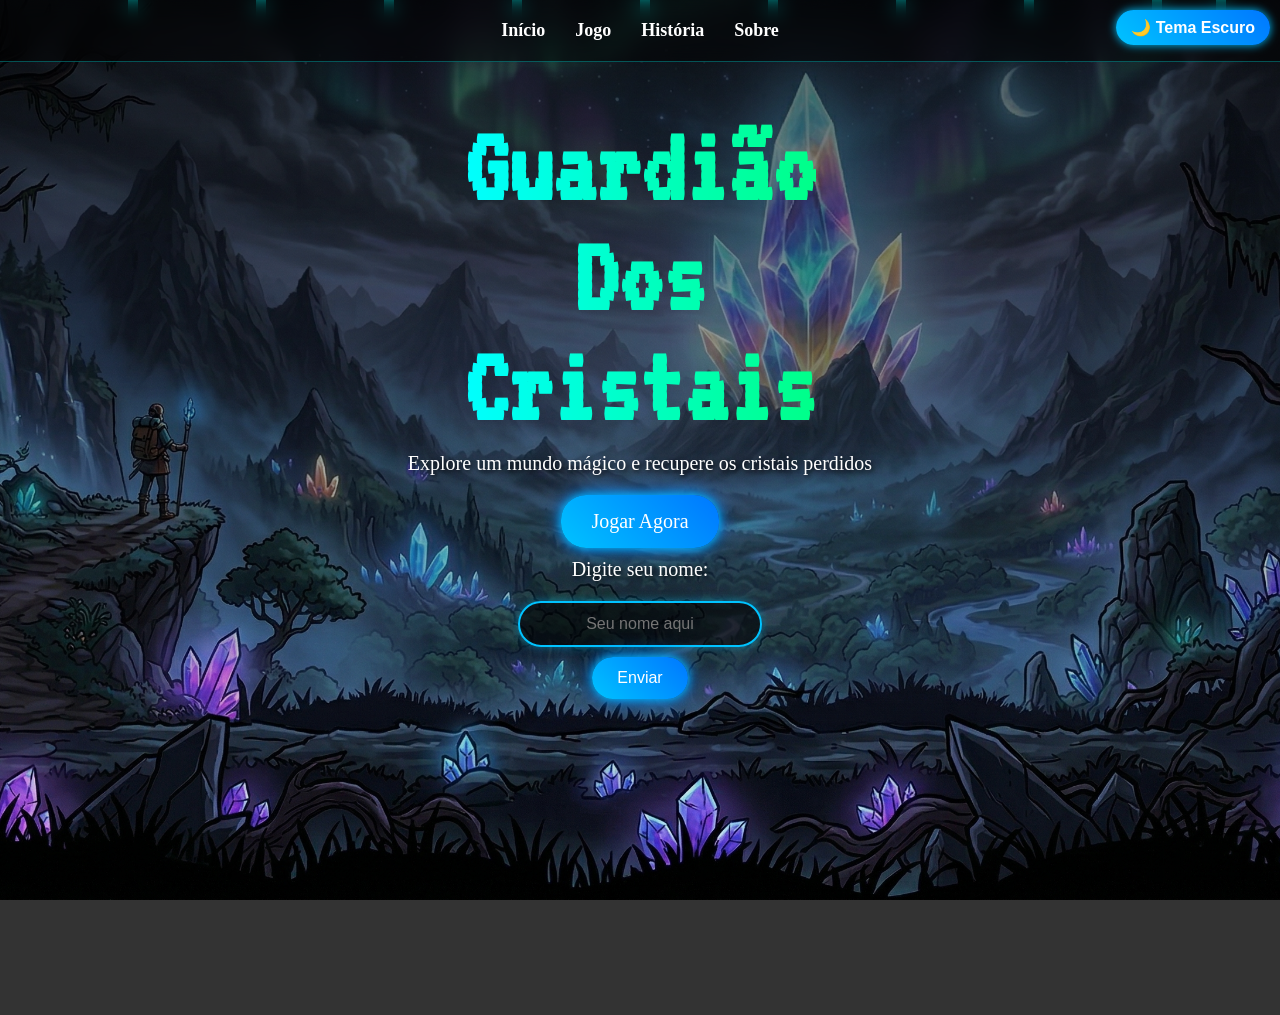
<file: index.html>
<!doctype html>
<html lang="pt-br">
  <head>
    <meta charset="UTF-8" />
    <meta name="viewport" content="width=device-width, initial-scale=1.0" />
    <title>Guardião Dos Cristais</title>
    <link rel="stylesheet" href="css/Style.css" />
    <link
      href="https://fonts.googleapis.com/css2?family=VT323&display=swap"
      rel="stylesheet"
    />
  </head>

  <body>
    <div id="conteudo-sensivel">
      <div id="header-placeholder"></div>

      <main>
        <section id="início" class="inicio">
          <div class="conteudo">
            <h1>
              Guardião <br />
              Dos <br />
              Cristais
            </h1>
            <p>Explore um mundo mágico e recupere os cristais perdidos</p>
            <a href="pages/jogo.html" id="botao" class="botao"
              >Jogar Agora</a
            >
          </div>

          <div>
            <p>Digite seu nome:</p>

            <input type="text" id="nome" placeholder="Seu nome aqui" />
            <br />
            <button onclick="mostrarMensagem()">Enviar</button>

            <p id="mensagem"></p>
          </div>

          <div class="efeitos">
            <div class="cristais">
              <span></span><span></span><span></span><span></span><span></span>
              <span></span><span></span><span></span><span></span><span></span>
            </div>
          </div>
        </section>
      </main>

      <div id="footer-placeholder"></div>

      <script src="js/components.js"></script>
      <script src="js/theme.js"></script>
      <script src="js/lancamento.js"></script>
      <script src="js/nomeSaudacao.js"></script>
    </div>
  </body>
</html>
</file>
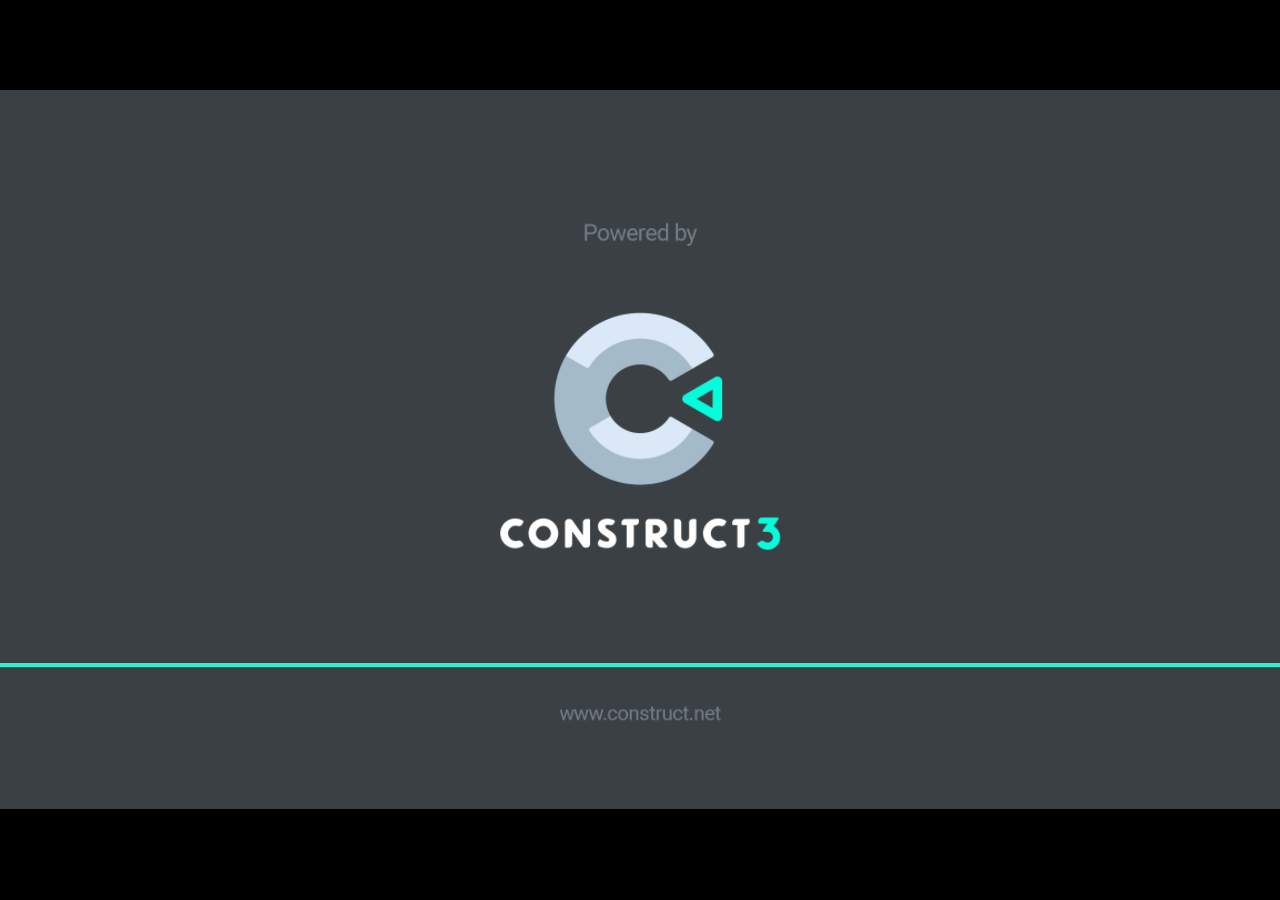
<file: Guardião dos Cristais.html5/index.html>
<!doctype html>
<html>
  <head>
    <meta charset="UTF-8" />
    <title>Guardião dos Cristais</title>
    <meta
      name="viewport"
      content="width=device-width, initial-scale=1.0, maximum-scale=1.0, minimum-scale=1.0, user-scalable=no"
    />

    <!-- Made with Construct, the game and app creator :: https://www.construct.net -->
    <meta name="generator" content="Scirra Construct" />

    <link rel="manifest" href="appmanifest.json" />
    <link rel="apple-touch-icon" sizes="128x128" href="icons/icon-128.png" />
    <link rel="apple-touch-icon" sizes="256x256" href="icons/icon-256.png" />
    <link rel="apple-touch-icon" sizes="512x512" href="icons/icon-512.png" />
    <link rel="icon" type="image/png" href="icons/icon-512.png" />

    <link rel="stylesheet" href="style.css" />

    <script>
      window.addEventListener(
        "keydown",
        function (e) {
          // Bloqueia a seta
          if (
            [
              "ArrowUp",
              "ArrowDown",
              "ArrowLeft",
              "ArrowRight",
              "Space",
            ].includes(e.code)
          ) {
            e.preventDefault();
          }
        },
        false,
      );
    </script>
  </head>

  <body>
    <script>
      if (location.protocol.substr(0, 4) === "file") {
        alert(
          "Web exports won't work until you upload them. (When running on the file: protocol, browsers block many features from working for security reasons.)",
        );
      }
    </script>

    <noscript>
      <div id="notSupportedWrap">
        <h2 id="notSupportedTitle">This content requires JavaScript</h2>
        <p class="notSupportedMessage">
          JavaScript appears to be disabled. Please enable it to view this
          content.
        </p>
      </div>
    </noscript>
    <script src="scripts/modernjscheck.js"></script>
    <script src="scripts/supportcheck.js"></script>
    <script src="scripts/offlineclient.js" type="module"></script>
    <script src="scripts/main.js" type="module"></script>
    <script src="scripts/register-sw.js" type="module"></script>
  </body>
</html>
</file>
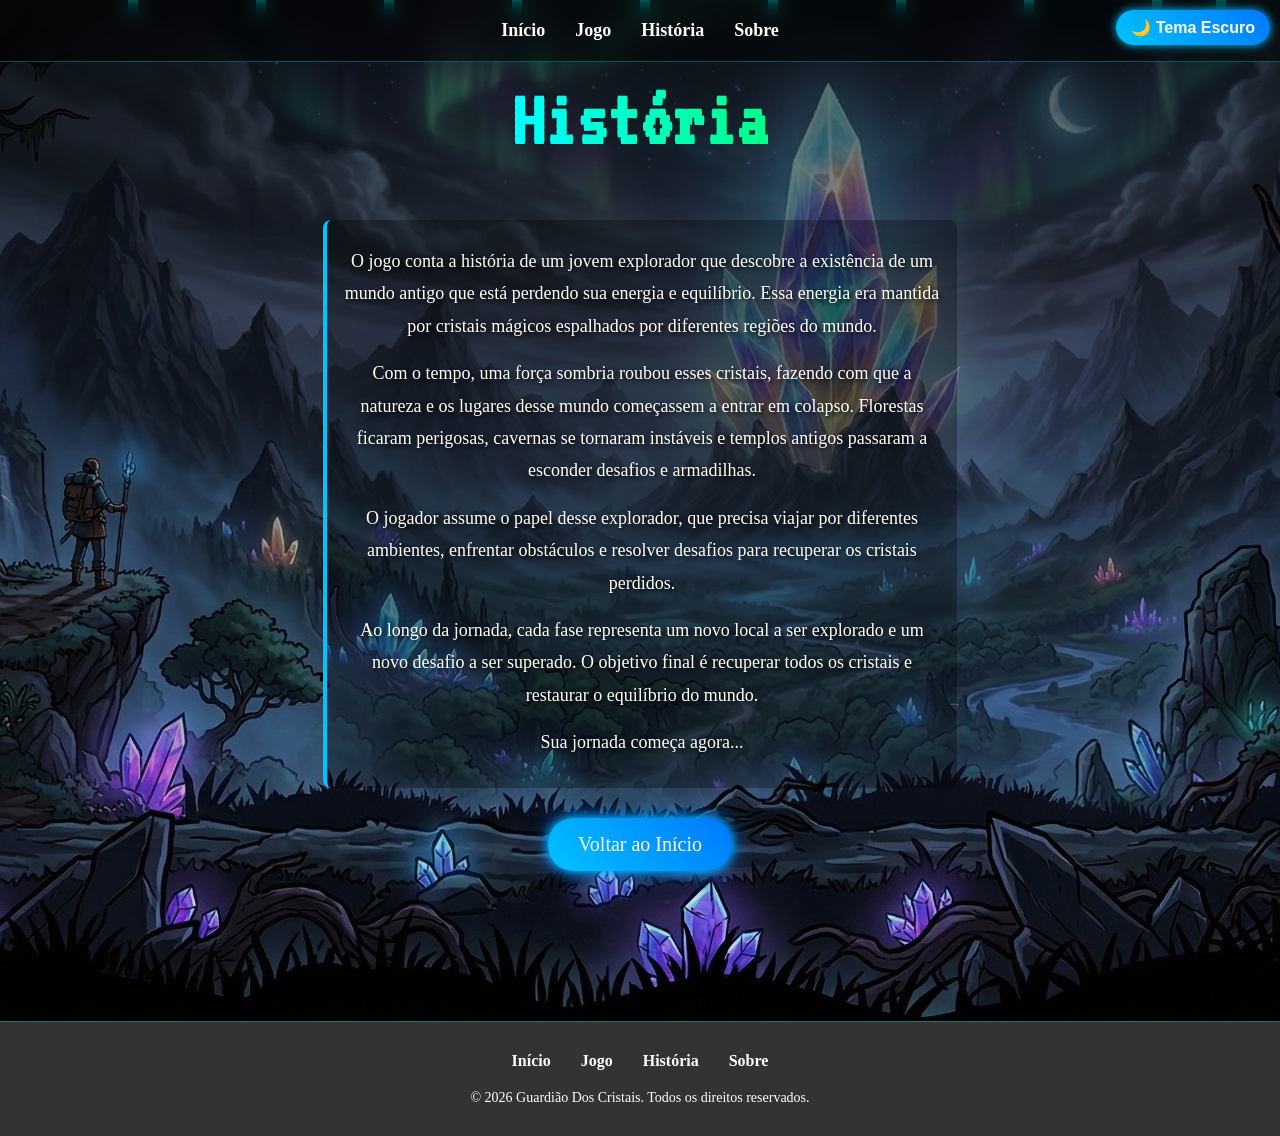
<file: pages/historia.html>
<!doctype html>
<html lang="pt-br">
  <head>
    <meta charset="UTF-8" />
    <meta name="viewport" content="width=device-width, initial-scale=1.0" />
    <title>História - Guardião Dos Cristais</title>
    <link rel="stylesheet" href="../css/Style.css" />
    <link
      href="https://fonts.googleapis.com/css2?family=VT323&display=swap"
      rel="stylesheet"
    />
  </head>

  <body>
    <div id="header-placeholder"></div>

    <main>
      <section class="pagina-conteudo">
        <div class="conteudo">
          <h1>História</h1>
          <div class="info-jogo">
          <p>
            O jogo conta a história de um jovem explorador que descobre a
            existência de um mundo antigo que está perdendo sua energia e
            equilíbrio. Essa energia era mantida por cristais mágicos espalhados
            por diferentes regiões do mundo.
          </p>
          <p>
            Com o tempo, uma força sombria roubou esses cristais, fazendo com
            que a natureza e os lugares desse mundo começassem a entrar em
            colapso. Florestas ficaram perigosas, cavernas se tornaram instáveis
            e templos antigos passaram a esconder desafios e armadilhas.
          </p>
          <p>
            O jogador assume o papel desse explorador, que precisa viajar por
            diferentes ambientes, enfrentar obstáculos e resolver desafios para
            recuperar os cristais perdidos.
          </p>
          <p>
            Ao longo da jornada, cada fase representa um novo local a ser
            explorado e um novo desafio a ser superado. O objetivo final é
            recuperar todos os cristais e restaurar o equilíbrio do mundo.
          </p>
          <p>Sua jornada começa agora...</p>
          </div>
          <a href="../index.html" class="botao">Voltar ao Início</a>
        </div>

        <div class="efeitos">
          <div class="cristais">
            <span></span><span></span><span></span><span></span><span></span>
            <span></span><span></span><span></span><span></span><span></span>
          </div>
        </div>
      </section>
    </main>

    <div id="footer-placeholder"></div>

    <script src="../js/components.js"></script>
    <script src="../js/theme.js"></script>

  </body>
</html>
</file>
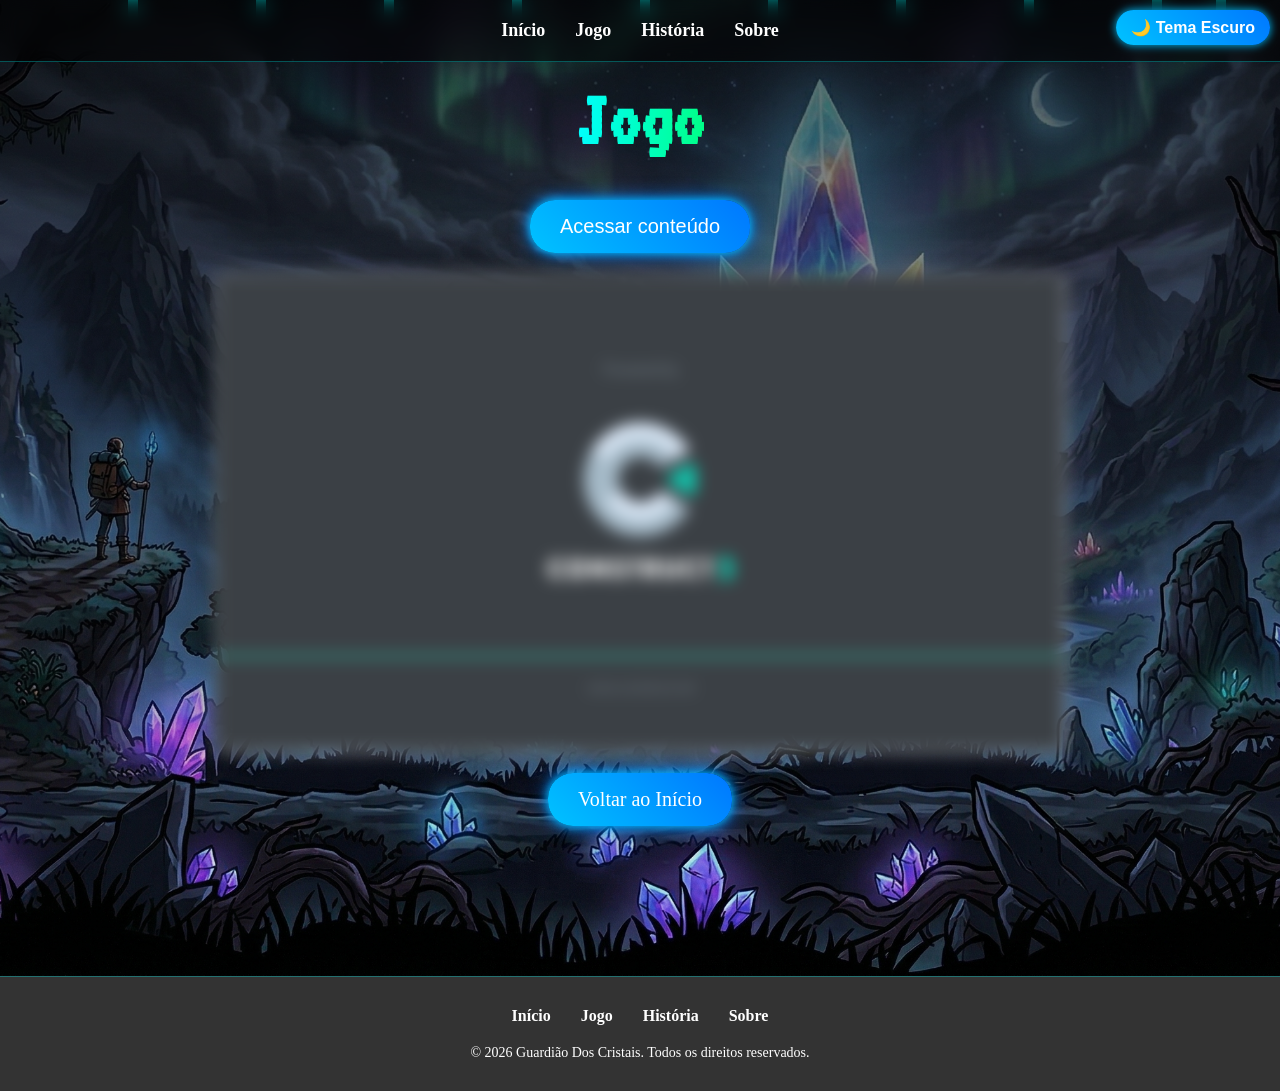
<file: pages/jogo.html>
<!doctype html>
<html lang="pt-br">
  <head>
    <meta charset="UTF-8" />
    <meta name="viewport" content="width=device-width, initial-scale=1.0" />
    <title>Jogo - Guardião Dos Cristais</title>
    <link rel="stylesheet" href="../css/Style.css" />
    <link
      href="https://fonts.googleapis.com/css2?family=VT323&display=swap"
      rel="stylesheet"
    />
  </head>

  <body>
    <div id="header-placeholder"></div>

    <main>
      <section class="pagina-conteudo">
        <div class="conteudo">
          <h1>Jogo</h1>
          <button class="botao" onclick="verificarIdade()">
            Acessar conteúdo
          </button>
          <div id="areaJogo" class="game-container">
            <iframe
              src="../Guardião dos Cristais.html5/index.html"
              title="Guardião dos Cristais"
            >
              Seu navegador não suporta iframes.
            </iframe>
          </div>
          <a href="../index.html" class="botao">Voltar ao Início</a>
        </div>

        <div class="efeitos">
          <div class="cristais">
            <span></span><span></span><span></span><span></span><span></span>
            <span></span><span></span><span></span><span></span><span></span>
          </div>
        </div>
      </section>
    </main>

    <div id="footer-placeholder"></div>

    <script src="../js/components.js"></script>
    <script src="../js/theme.js"></script>
    <script src="../js/Idade.js"></script>
  </body>
</html>
</file>
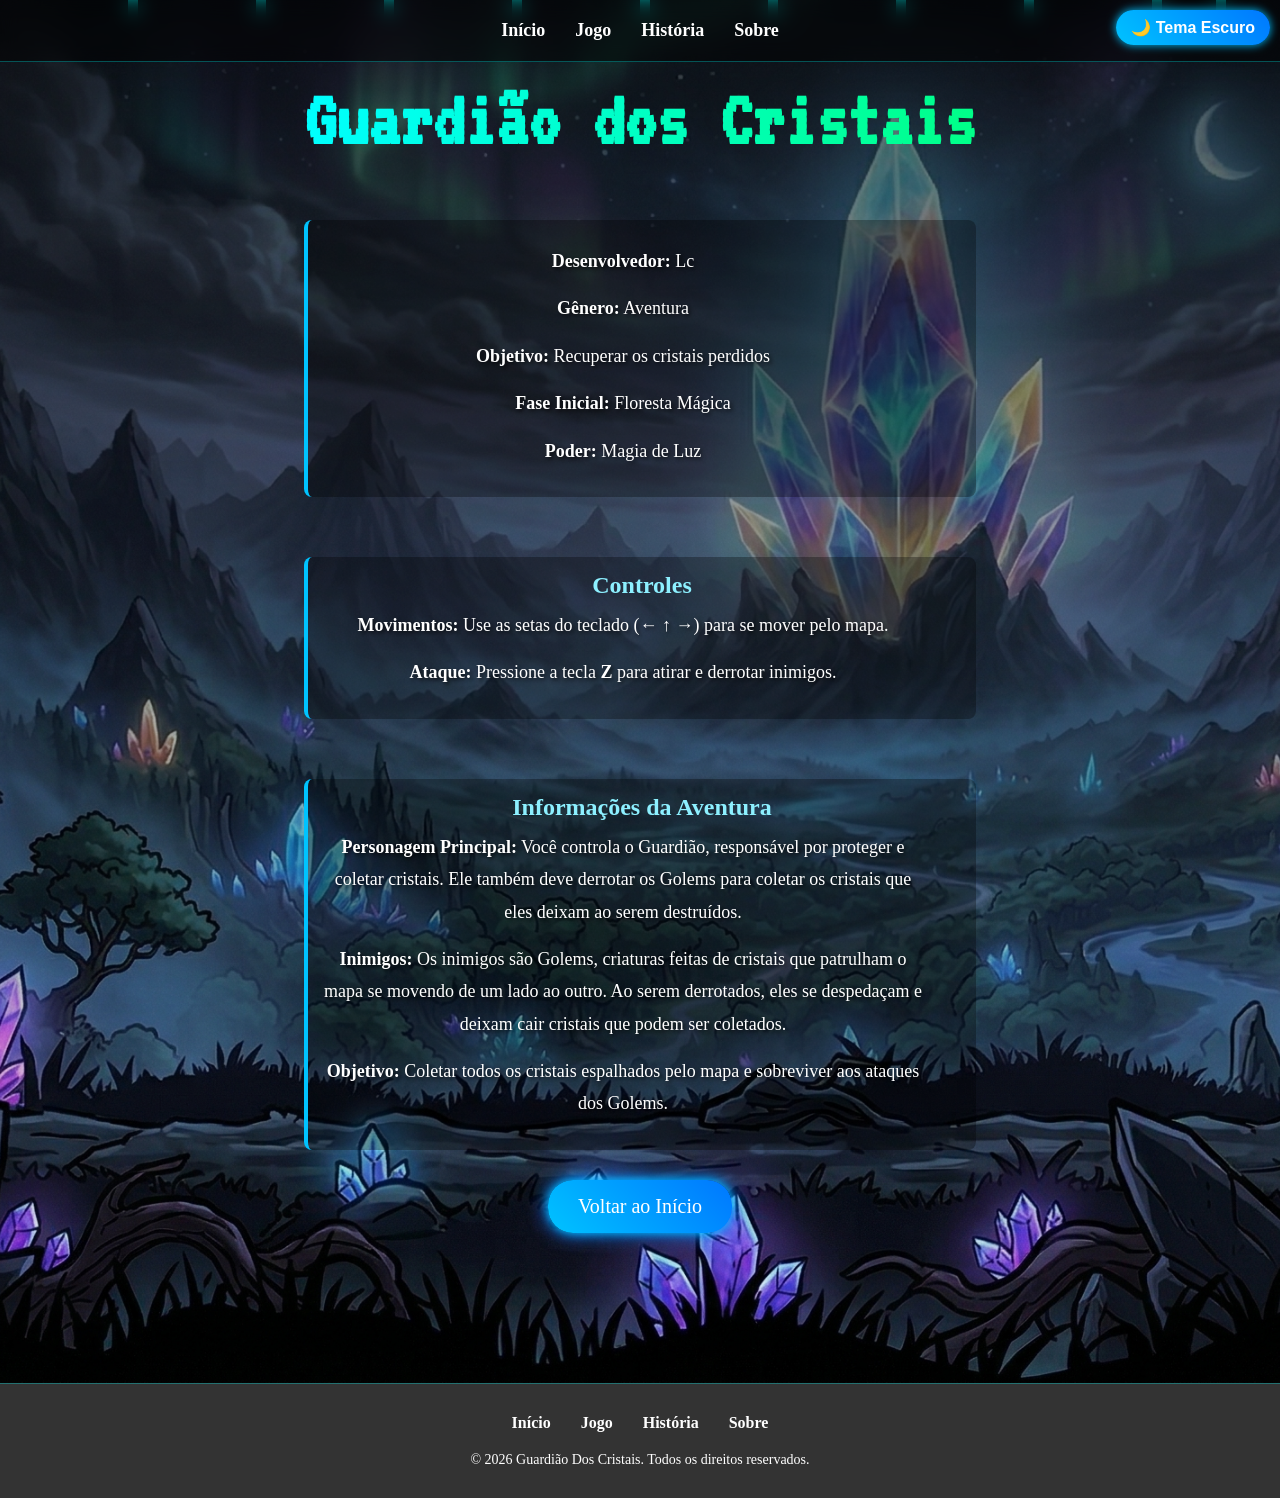
<file: pages/sobre.html>
<!doctype html>
<html lang="pt-br">
  <head>
    <meta charset="UTF-8" />
    <meta name="viewport" content="width=device-width, initial-scale=1.0" />
    <title>Sobre - Guardião Dos Cristais</title>
    <link rel="stylesheet" href="../css/Style.css" />
    <link
      href="https://fonts.googleapis.com/css2?family=VT323&display=swap"
      rel="stylesheet"
    />
  </head>

  <body>
    <div id="header-placeholder"></div>

    <main>
      <section class="pagina-conteudo">
        <div class="conteudo">
          <h1 id="titulo-site">Carregando...</h1>
          <div class="info-jogo">
            <p><strong>Desenvolvedor:</strong> <span id="info-dev"></span></p>
            <p><strong>Gênero:</strong> <span id="info-gen"></span></p>
            <p><strong>Objetivo:</strong> <span id="info-obj"></span></p>
            <p><strong>Fase Inicial:</strong> <span id="info-fase"></span></p>
            <p><strong>Poder:</strong> <span id="info-poder"></span></p>
          </div>
          <div class="info-jogo">
            <h2>Controles</h2>
            <p>
              <strong>Movimentos:</strong> Use as setas do teclado (← ↑ →) para
              se mover pelo mapa.
            </p>
            <p>
              <strong>Ataque:</strong> Pressione a tecla <strong>Z</strong> para
              atirar e derrotar inimigos.
            </p>
          </div>
          <div class="info-jogo">
            <h2>Informações da Aventura</h2>
            <p>
              <strong>Personagem Principal:</strong> Você controla o Guardião,
              responsável por proteger e coletar cristais. Ele também deve
              derrotar os Golems para coletar os cristais que eles deixam ao
              serem destruídos.
            </p>
            <p>
              <strong>Inimigos:</strong> Os inimigos são Golems, criaturas
              feitas de cristais que patrulham o mapa se movendo de um lado ao
              outro. Ao serem derrotados, eles se despedaçam e deixam cair
              cristais que podem ser coletados.
            </p>
            <p>
              <strong>Objetivo:</strong> Coletar todos os cristais espalhados
              pelo mapa e sobreviver aos ataques dos Golems.
            </p>
          </div>
          <a href="../index.html" class="botao">Voltar ao Início</a>
        </div>
        <div class="efeitos">
          <div class="cristais">
            <span></span><span></span><span></span><span></span><span></span>
            <span></span><span></span><span></span><span></span><span></span>
          </div>
        </div>
      </section>
    </main>

    <div id="footer-placeholder"></div>

    <script src="../js/components.js"></script>
    <script src="../js/theme.js"></script>
    <script src="../js/dadosJogo.js"></script>
  </body>
</html>
</file>
<file: css/Style.css>
* {
  margin: 0;
  padding: 0;
  box-sizing: border-box;
}

header {
  position: fixed;
  top: 0;
  left: 0;
  width: 100%;
  z-index: 1000;
  display: flex;
  justify-content: center;
  align-items: center;
  padding: 20px;
  background: rgba(0, 0, 0, 0.5);
  backdrop-filter: blur(10px);
  border-bottom: 1px solid rgba(0, 255, 255, 0.3);
}

/* menu */
nav {
  display: flex;
  gap: 30px;
}

/* links */
nav a {
  color: white;
  text-decoration: none;
  font-size: 18px;
  font-weight: bold;
  position: relative;
  transition: 0.3s;
}

/* hover  efeito */
nav a:hover {
  color: #00c3ff;
  transform: scale(1.1);
  text-shadow:
    0 0 10px #00c3ff,
    0 0 20px #00c3ff;
}

nav a::after {
  content: "";
  position: absolute;
  left: 0;
  bottom: -5px;
  width: 0%;
  height: 2px;
  background: #00c3ff;
  transition: 0.3s;
}

nav a:hover::after {
  width: 100%;
}

/* botao principal */
.theme-btn {
  position: absolute;
  right: 10px;
  top: 0%;
  padding: 8px 15px;
  border-radius: 20px;
  border: none;
  background: linear-gradient(45deg, #00c3ff, #0077ff);
  color: white;
  font-weight: bold;
  cursor: pointer;
  box-shadow: 0 0 10px #00c3ff;
  transition: 0.3s;
}

.theme-btn:hover {
  transform: scale(1.1);
}

main {
  padding-top: 80px;
  padding-bottom: 150px;
  min-height: 100vh;
  display: flex;
  justify-content: center;
  align-items: center;
  text-align: center;
  background-image:
    linear-gradient(rgba(0, 0, 0, 0.6), rgba(0, 0, 0, 0)),
    url("../imgs/BGFundoEscuro.png");
  background-size: cover;
  background-position: center;
  color: #8df0ff;
  position: relative;
  overflow: hidden;
}

.conteudo {
  display: flex;
  flex-direction: column;
  align-items: center;
  z-index: 2;
}

main h1 {
  font-size: 110px;
  font-family: "VT323", monospace;
  background: linear-gradient(90deg, #00ffff, #00ff88);
  background-clip: text;
  color: transparent;
  animation: brilho 3s infinite;
}

main p {
  font-size: 20px;
  margin: 10px 0 20px;
  color: white;
  text-shadow: 2px 2px 4px rgba(0, 0, 0, 0.8);
}

.botao {
  padding: 15px 30px;
  font-size: 20px;
  color: white;
  text-decoration: none;
  background: linear-gradient(45deg, #00c3ff, #0077ff);
  border-radius: 25px;
  box-shadow:
    0 0 10px #00c3ff,
    0 0 20px #0077ff;
  transition: 0.5s;
}

.botao:hover {
  transform: scale(1.1);
}

.efeitos {
  pointer-events: none;
  position: absolute;
  top: 0;
  left: 0;
  width: 100%;
  height: 100%;
  z-index: 1;
}

.cristais {
  width: 100%;
  height: 100%;
  position: relative;
}

.cristais span {
  position: absolute;
  width: 10px;
  height: 20px;
  background: linear-gradient(#00ffff, transparent);
  animation: cair linear infinite;
}

/* posicao */
.cristais span:nth-child(1) {
  left: 10%;
  animation-duration: 4s;
}

.cristais span:nth-child(2) {
  left: 20%;
  animation-duration: 6s;
}

.cristais span:nth-child(3) {
  left: 30%;
  animation-duration: 5s;
}

.cristais span:nth-child(4) {
  left: 40%;
  animation-duration: 7s;
}

.cristais span:nth-child(5) {
  left: 50%;
  animation-duration: 4.5s;
}

.cristais span:nth-child(6) {
  left: 60%;
  animation-duration: 6.5s;
}

.cristais span:nth-child(7) {
  left: 70%;
  animation-duration: 5.5s;
}

.cristais span:nth-child(8) {
  left: 80%;
  animation-duration: 7s;
}

.cristais span:nth-child(9) {
  left: 90%;
  animation-duration: 4s;
}

.cristais span:nth-child(10) {
  left: 95%;
  animation-duration: 6s;
}

/*  animacao cristais  */
@keyframes cair {
  0% {
    transform: translateY(-100px);
    opacity: 1;
  }

  100% {
    transform: translateY(100vh);
    opacity: 0;
  }
}

@keyframes brilho {
  0% {
    text-shadow: 0 0 5px #00ffff;
  }

  50% {
    text-shadow: 0 0 25px #00ffff;
  }

  100% {
    text-shadow: 0 0 5px #00ffff;
  }
}

footer {
  width: 100%;
  z-index: 100;
  background: rgba(0, 0, 0, 0.8);
  backdrop-filter: blur(10px);
  border-top: 1px solid rgba(0, 255, 255, 0.3);
  padding: 30px 20px;
  text-align: center;
  color: #8df0ff;
}

.footer-content {
  max-width: 1200px;
  margin: 0 auto;
}

.footer-links {
  display: flex;
  justify-content: center;
  gap: 30px;
  margin-bottom: 20px;
  flex-wrap: wrap;
}

.footer-links a {
  color: white;
  text-decoration: none;
  font-size: 16px;
  font-weight: bold;
  position: relative;
  transition: 0.3s;
}

.footer-links a:hover {
  color: #00c3ff;
  transform: scale(1.1);
  text-shadow:
    0 0 10px #00c3ff,
    0 0 20px #00c3ff;
}

.footer-links a::after {
  content: "";
  position: absolute;
  left: 0;
  bottom: -5px;
  width: 0%;
  height: 2px;
  background: #00c3ff;
  transition: 0.3s;
}

.footer-links a:hover::after {
  width: 100%;
}

.footer-info {
  font-size: 14px;
  color: rgba(141, 240, 255, 0.7);
}

.footer-info p {
  color: white;
}

.pagina-conteudo {
  display: flex;
  flex-direction: column;
  justify-content: center;
  align-items: center;
  width: 100%;
}

.pagina-conteudo h1 {
  font-size: 80px;
  margin-bottom: 30px;
}

.pagina-conteudo p {
  max-width: 600px;
  line-height: 1.8;
  margin-bottom: 15px;
  font-size: 18px;
}

.game-container {
  width: 851px;
  height: 480px;
  margin: 20px auto;
  aspect-ratio: 16 / 9;
}

.game-container iframe {
  width: 100%;
  height: 100%;
  border-radius: 10px;
}

/*  modo claro  */
.light-mode header {
  background: #70f1ffae;
}

.light-mode main {
  background-image:
    linear-gradient(rgba(0, 0, 0, 0.648), rgba(0, 0, 0, 0.405)),
    url("../imgs/TelaInicial.png");
}

.light-mode main p {
  color: #70f1ff;
}

.light-mode nav a {
  color: #000;
}

.light-mode footer {
  background: #4b8a92;
}

.light-mode footer p {
  color: #000;
}

.light-mode .footer-links a {
  color: #000;
}

.light-mode nav a:hover {
  color: #ffffff;
  text-shadow:
    0 0 10px #ffffff,
    0 0 20px #ffffff;
}

.light-mode nav a::after {
  background: #ffffff;
}

.light-mode .footer-links a:hover {
  color: #ffffff;
  text-shadow:
    0 0 10px #ffffff,
    0 0 20px #ffffff;
}

.light-mode .footer-links a::after {
  background: #ffffff;
}

#areaJogo {
  filter: blur(8px);
  pointer-events: none;
  transition: 0.3s;
}

input {
  padding: 12px 20px;
  border-radius: 25px;
  border: 2px solid #00c3ff;
  background: rgba(0, 0, 0, 0.533);
  color: white;
  font-size: 16px;
  text-align: center;
  box-shadow: 0 0 10px rgba(0, 195, 255, 0.5);
}

button {
  margin-top: 10px;
  padding: 12px 25px;
  border: none;
  border-radius: 25px;
  background: linear-gradient(45deg, #00c3ff, #0077ff);
  color: white;
  font-size: 16px;
  cursor: pointer;
  box-shadow:
    0 0 10px #00c3ff,
    0 0 20px #0077ff;
  transition: 0.3s;
}

button:hover {
  transform: scale(1.1);
  box-shadow:
    0 0 15px #00ffff,
    0 0 30px #0077ff;
}

.info-jogo {
  margin-top: 30px;
  margin-bottom: 30px;
  padding: 15px;
  border-left: 4px solid #00c3ff;
  background: rgba(0, 0, 0, 0.3);
  border-radius: 8px;
  max-width: 800px;
  width: 100%;
  box-sizing: border-box;
}

@media (max-width: 768px) {
  main h1 {
    font-size: 60px;
  }

  main p {
    font-size: 16px;
    padding: 0 10px;
  }

  nav {
    gap: 15px;
  }

  nav a {
    font-size: 14px;
  }

  .game-container {
    width: 100%;
    height: 100%;
    margin: 20px auto;
  }

  .footer-links {
    gap: 15px;
  }

  .footer-links a {
    font-size: 14px;
  }

  .theme-btn {
    font-size: 9px;
    padding: 6px 10px;
    top: 10px;
    right: 2px !important;
  }

  .emoji {
    display: none;
  }
  .info-jogo {
    width: 90%;
  }

  .conteudo p {
    width: 90%;
  }
}
</file>
<file: Guardião dos Cristais.html5/style.css>
html, body {
	padding: 0;
	margin: 0;
	overflow: hidden;
	height: 100%;
}

body {
	background: #000000;
	color: white;
}

input[type="file"] {
	color: black;
}

/* for scaling checkboxes according to the font size */
.c3-auto-size-checkbox {
	font-size: 1em;
	width: 1em;
	height: 1em;
	vertical-align: bottom;
	margin: 0.1em 0.25em;
}

html, body, canvas {
	touch-action-delay: none;
	touch-action: none;
}

canvas, .c3htmlwrap {
	position: absolute;
}

.c3htmlwrap {
	contain: strict;
}

.c3overlay {
	pointer-events: none;
}

.c3htmlwrap[interactive] > * {
	pointer-events: auto;
}

/* HACK - work around elements being selectable only in iOS WKWebView for some reason */
html[ioswebview] .c3htmlwrap,
html[ioswebview] canvas {
	-webkit-user-select: none;
	user-select: none;
}

html[ioswebview] .c3htmlwrap > * {
	-webkit-user-select: auto;
	user-select: auto;
}

#notSupportedWrap {
	margin: 2em auto 1em auto;
	width: 75%;
	max-width: 45em;
	border: 2px solid #aaa;
	border-radius: 1em;
	padding: 2em;
	background-color: #f0f0f0;
	font-family: "Segoe UI", Frutiger, "Frutiger Linotype", "Dejavu Sans", "Helvetica Neue", Arial, sans-serif;
	color: black;
}

#notSupportedTitle {
	font-size: 1.8em;
}

.notSupportedMessage {
	font-size: 1.2em;
}

.notSupportedMessage em {
	color: #888;
}

/* bbcode styles */
.bbCodeH1 {
	font-size: 2em;
	font-weight: bold;
}

.bbCodeH2 {
	font-size: 1.5em;
	font-weight: bold;
}

.bbCodeH3 {
	font-size: 1.25em;
	font-weight: bold;
}

.bbCodeH4 {
	font-size: 1.1em;
	font-weight: bold;
}

.bbCodeItem::before {
	content: " • ";
}

/* For text icons converted to HTML: size the height to the line height
   preserving the aspect ratio. Also add position: relative as that allows
   just adding a 'top' style for the iconoffsety style. */
.c3-text-icon {
	height: 1em;
	width: auto;
	position: relative;
}

/* screen reader text */
.c3-screen-reader-text {
	position: absolute;
	width: 1px;
    height: 1px;
    overflow: hidden;
    clip: rect(1px, 1px, 1px, 1px);
}
</file>
